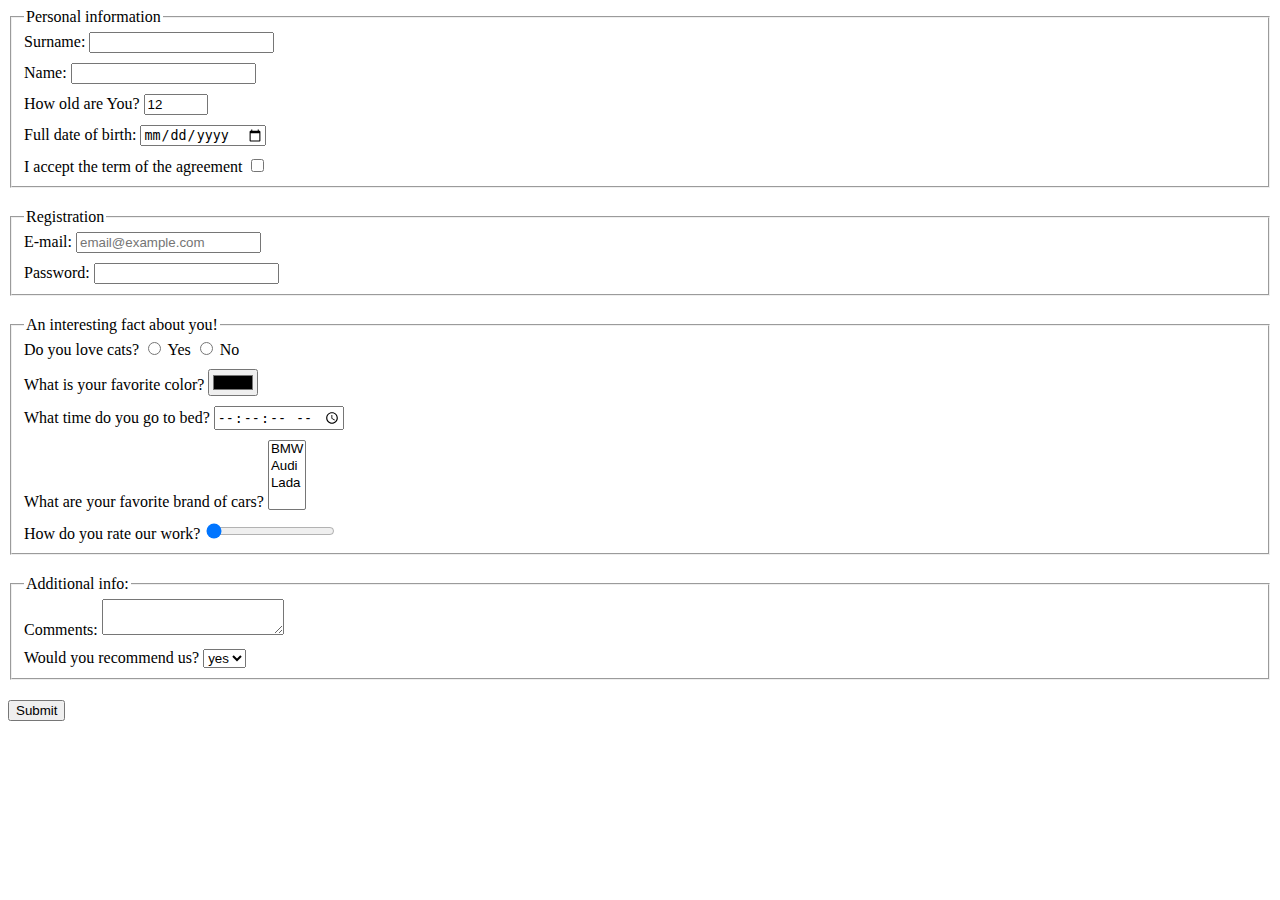
<file: index.html>
<!doctype html><html lang="en"><head><meta charset="UTF-8"><meta name="viewport" content="width=device-width, user-scalable=no, initial-scale=1.0, maximum-scale=1.0, minimum-scale=1.0"><meta http-equiv="X-UA-Compatible" content="ie=edge"><title>HTML Form</title><link rel="stylesheet" href="style.d408ac69.css"><script type="text/javascript" src="main.5883b77c.js"></script></head><body> <form method="POST" action="https://mate-academy-form-lesson.herokuapp.com/create-application"> <fieldset class="inputs-block"> <legend> Personal information </legend> <label class="input-row"> Surname: <input type="text" name="surname" autocomplete="off" required> </label> <label class="input-row"> Name: <input type="text" name="name" autocomplete="off"> </label> <label class="input-row"> How old are You? <input type="number" name="age" min="1" max="100" value="12"> </label> <label class="input-row"> Full date of birth: <input type="date" name="birthday"> </label> <label class="input-row"> I accept the term of the agreement <input type="checkbox" name="agreement"> </label> </fieldset> <fieldset class="inputs-block"> <legend> Registration </legend> <label class="input-row"> E-mail: <input type="email" name="email" data-qa="field-placeholder" placeholder="email@example.com"> </label> <label class="input-row"> Password: <input type="password" name="password" minlength="1" maxlength="30"> </label> </fieldset> <fieldset class="inputs-block"> <legend> An interesting fact about you! </legend> <div class="input-row"> Do you love cats? <label> <input type="radio" name="cats" value="yes"> Yes </label> <label> <input type="radio" name="cats" value="no"> No </label> </div> <label class="input-row"> What is your favorite color? <input type="color" name="color"> </label> <label class="input-row"> What time do you go to bed? <input type="time" name="time" step="1"> </label> <label class="input-row"> What are your favorite brand of cars? <select multiple name="cars"> <option value="bmw">BMW</option> <option value="audi">Audi</option> <option value="lada">Lada</option> </select> </label> <label class="input-row"> How do you rate our work? <input type="range" name="rate" min="0" max="5" step="1" value="0"> </label> </fieldset> <fieldset class="inputs-block"> <legend> Additional info: </legend> <label class="input-row"> Comments: <textarea name="comments"></textarea> </label> <label class="input-row"> Would you recommend us? <select name="recommend"> <option value="yes">yes</option> <option value="no">no</option> </select> </label> </fieldset> <button type="submit">Submit</button> </form> </body></html>
</file>
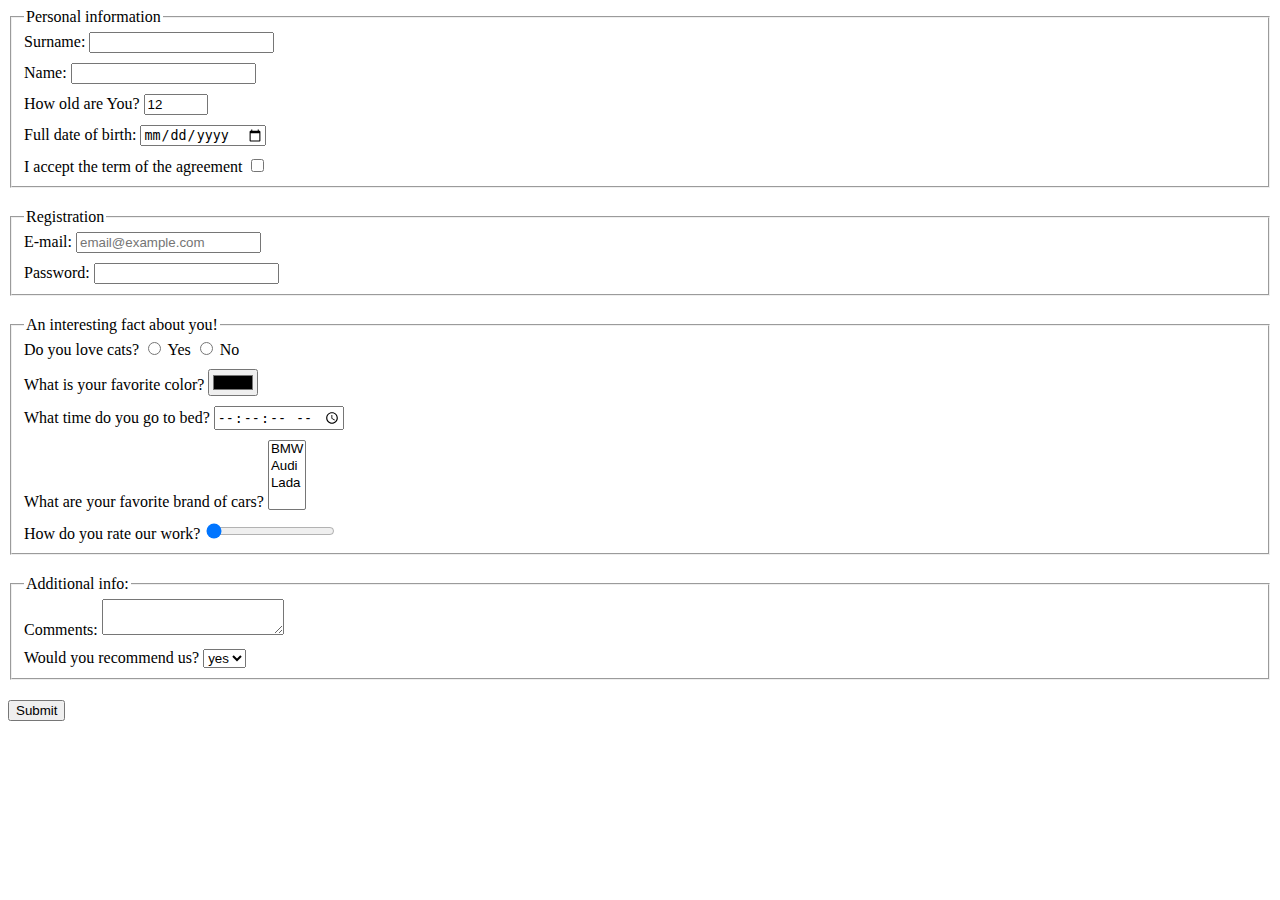
<file: src/index.html>
<!doctype html>
<html lang="en">
  <head>
    <meta charset="UTF-8">
    <meta
      name="viewport"
      content="width=device-width, user-scalable=no, initial-scale=1.0, maximum-scale=1.0, minimum-scale=1.0"
    >
    <meta http-equiv="X-UA-Compatible" content="ie=edge">
    <title>HTML Form</title>
    <link rel="stylesheet" href="./style.css">
    <script type="text/javascript" src="./main.js"></script>
  </head>
  <body>
    <form method="POST" action="https://mate-academy-form-lesson.herokuapp.com/create-application">
      <fieldset class="input-block">
        <legend>
          Personal information
        </legend>

        <label class="input-row">
          Surname:
          <input
            type="text"
            name="surname"
            autocomplete="off"
            required
          >
        </label>

        <label class="input-row">
          Name:
          <input
            type="text"
            name="name"
            autocomplete="off"
          >
        </label>

        <label class="input-row">
          How old are You?
          <input
            type="number"
            name="age"
            min="1"
            max="100"
            value="12"
          >
        </label>

        <label class="input-row">
          Full date of birth:
          <input type="date" name="birthday">
        </label>

        <label class="input-row">
          I accept the term of the agreement
          <input type="checkbox" name="agreement">
        </label>
      </fieldset>

      <fieldset class="input-block">
        <legend>
          Registration
        </legend>

        <label class="input-row">
          E-mail:
          <input
            type="email"
            name="email"
            data-qa="field-placeholder"
            placeholder="email@example.com"
          >
        </label>

        <label class="input-row">
          Password:
          <input
            type="password"
            name="password"
            minlength="1"
            maxlength="30"
          >
        </label>
      </fieldset>

      <fieldset class="input-block">
        <legend>
          An interesting fact about you!
        </legend>

        <div class="input-row">
          Do you love cats?
          <label>
            <input
              type="radio"
              name="cats"
              value="yes"
            >
            Yes
          </label>

          <label>
            <input
              type="radio"
              name="cats"
              value="no"
            >
            No
          </label>
        </div>

        <label class="input-row">
          What is your favorite color?
          <input type="color" name="color">
        </label>

        <label class="input-row">
          What time do you go to bed?
          <input
            type="time"
            name="time"
            step="1"
          >
        </label>

        <label class="input-row">
          What are your favorite brand of cars?
          <select multiple name="cars">
            <option value="bmw">BMW</option>
            <option value="audi">Audi</option>
            <option value="lada">Lada</option>
          </select>
        </label>

        <label class="input-row">
          How do you rate our work?
          <input
            type="range"
            name="rate"
            min="0"
            max="5"
            step="1"
            value="0"
          >
        </label>
      </fieldset>

      <fieldset class="input-block">
        <legend>
          Additional info:
        </legend>

        <label class="input-row">
          Comments:
          <textarea name="comments"></textarea>
        </label>

        <label class="input-row">
          Would you recommend us?
          <select name="recommend">
            <option value="yes">yes</option>
            <option value="no">no</option>
          </select>
        </label>
      </fieldset>

      <button type="submit">Submit</button>
    </form>
  </body>
</html>
</file>
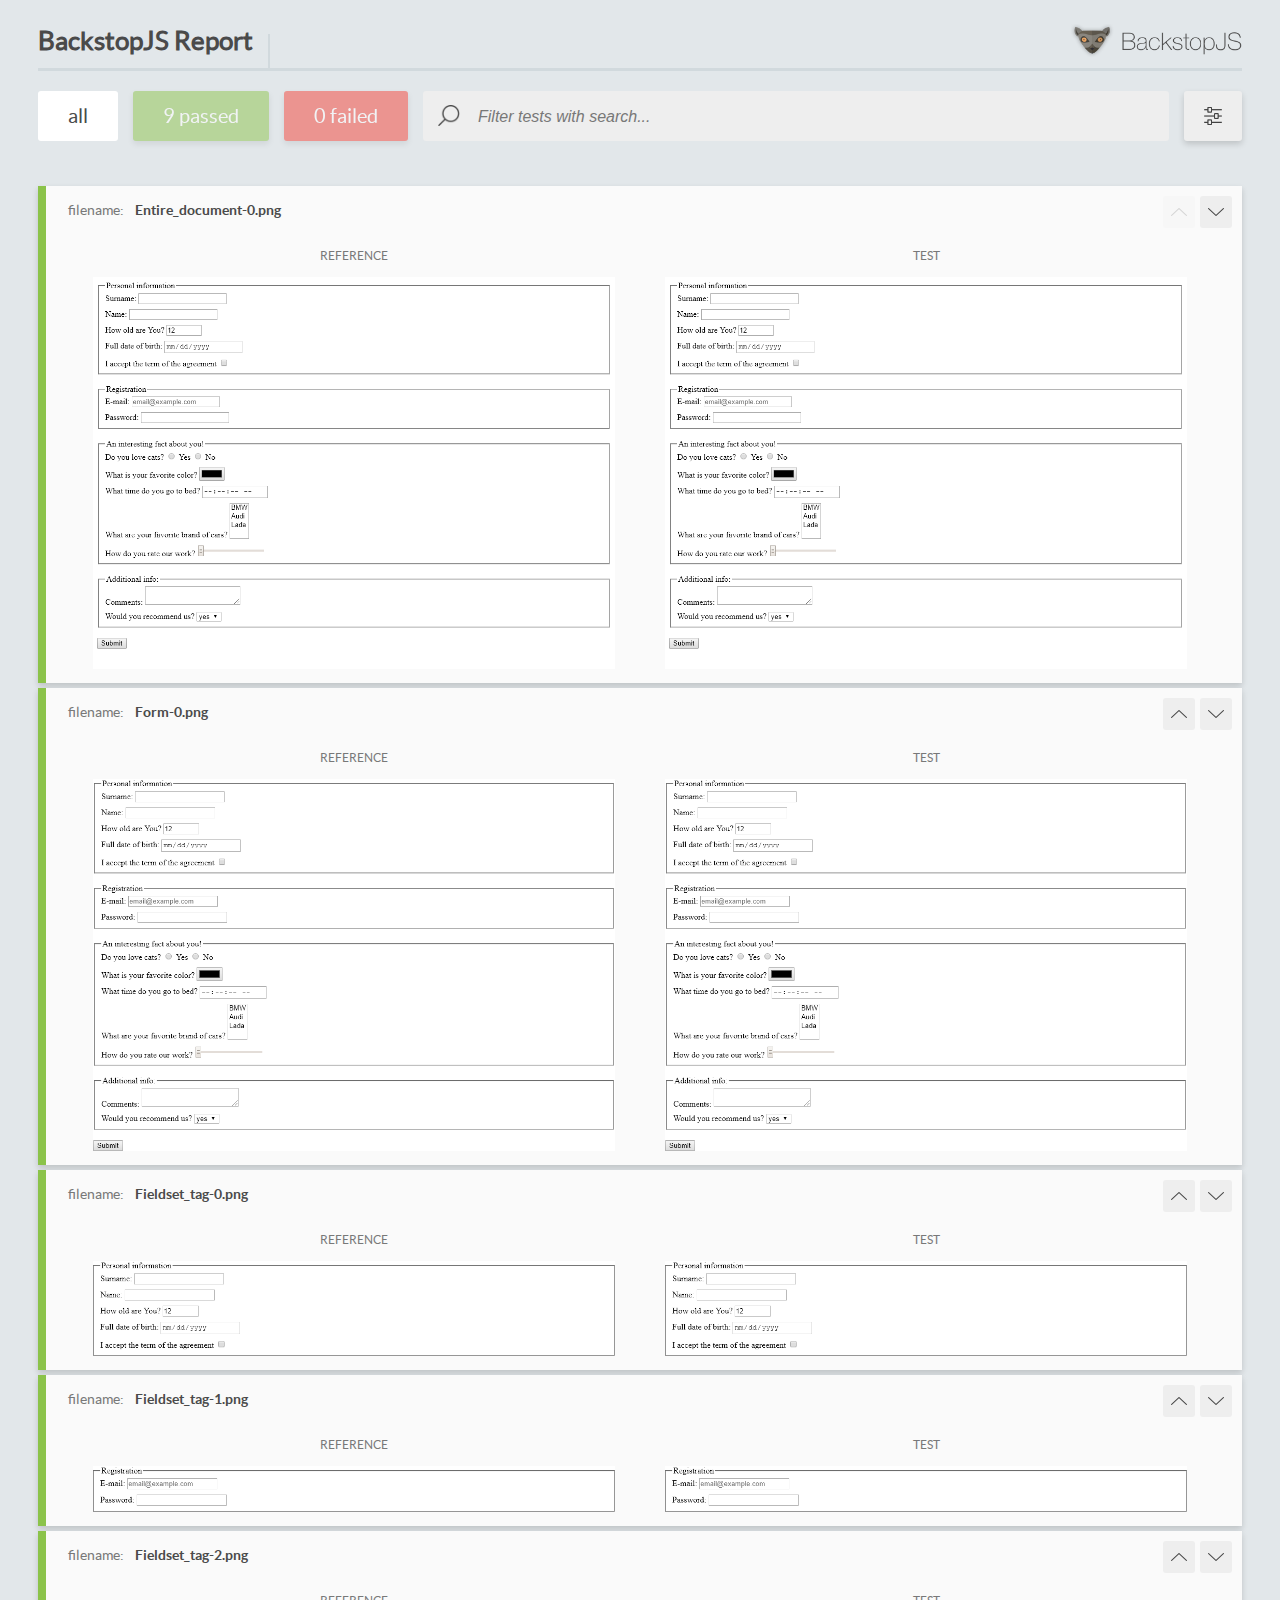
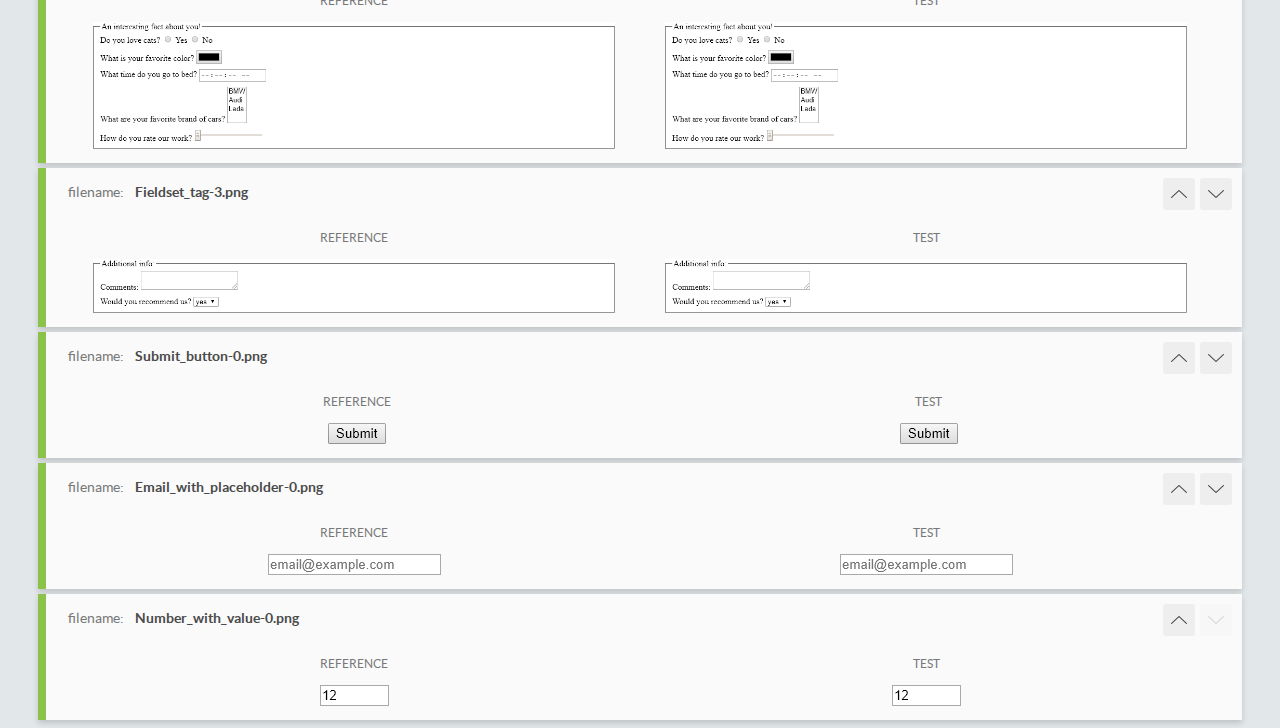
<file: report/html_report/index.html>
<!DOCTYPE html>
<html>
  <head>
    <meta charset="utf-8">
    <title>BackstopJS Report</title>

    <style>
      @font-face {
          font-family: 'latoregular';
          src: url('./assets/fonts/lato-regular-webfont.woff2') format('woff2'),
              url('./assets/fonts/lato-regular-webfont.woff') format('woff');
          font-weight: 400;
          font-style: normal;
      }
      @font-face {
          font-family: 'latobold';
          src: url('./assets/fonts/lato-bold-webfont.woff2') format('woff2'),
              url('./assets/fonts/lato-bold-webfont.woff') format('woff');
          font-weight: 700;
          font-style: normal;
      }

      .ReactModal__Body--open {
          overflow: hidden;
      }
      .ReactModal__Body--open .header {
        display: none;
      }

    </style>
  </head>
  <body style="background-color: #E2E7EA">
    <div id="root">

    </div>
    <script type="text/javascript">
      function report (report) { // eslint-disable-line no-unused-vars
        window.tests = report;
      }
    </script>
    <script type="text/javascript" src="config.js"></script>
    <script type="text/javascript" src="index_bundle.js"></script>
  </body>
</html>
</file>
<file: style.d408ac69.css>
.inputs-block{margin-bottom:20px}.input-row{display:block;margin-bottom:10px}.input-row:last-child{display:block;margin-bottom:0}
/*# sourceMappingURL=style.d408ac69.css.map */
</file>
<file: src/style.css>
/* styles go here */
.input-block {
  margin-bottom: 20px;
}

.input-row {
  display: block;
  margin-bottom: 10px;
}

.input-row:last-child {
  margin-bottom: 0;
}
</file>
